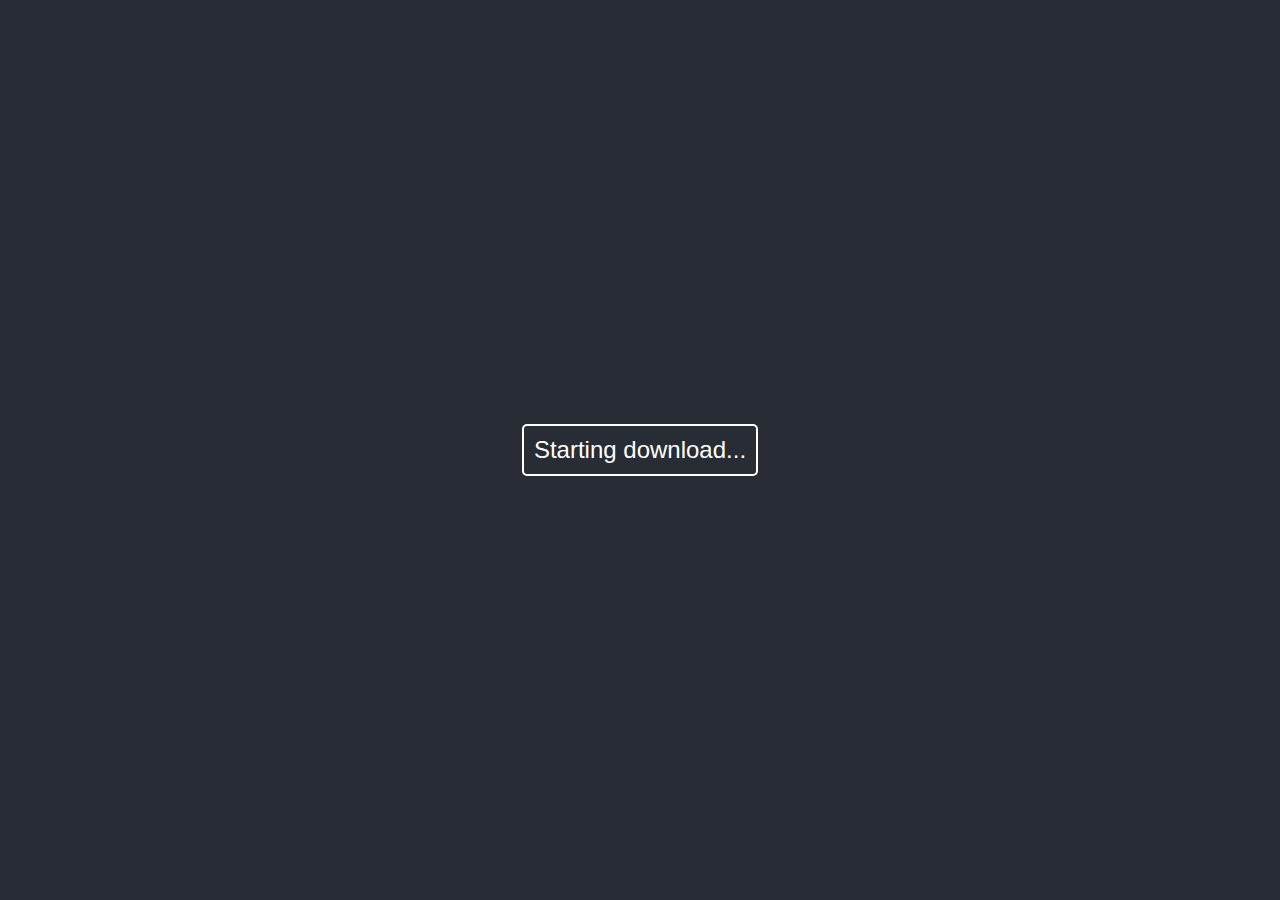
<file: downloadhub/index.html>
<!DOCTYPE html>
<html lang="id">
<head>
    <meta charset="UTF-8">
    <meta name="viewport" content="width=device-width, initial-scale=1.0">
    <title>Starting Download</title>
    <style>
        body {
            display: flex;
            justify-content: center;
            align-items: center;
            height: 100vh;
            margin: 0;
            background-color: #282c34;
            color: white;
            font-family: Arial, sans-serif;
            font-size: 24px;
            overflow: hidden;
        }
        .container {
            text-align: center;
            animation: fadeIn 2s ease-in;
        }
        @keyframes fadeIn {
            from {
                opacity: 0;
            }
            to {
                opacity: 1;
            }
        }
        .loading {
            display: inline-block;
            padding: 10px;
            border: 2px solid white;
            border-radius: 5px;
            animation: pulse 1.5s infinite;
        }
        @keyframes pulse {
            0% {
                transform: scale(1);
            }
            50% {
                transform: scale(1.1);
            }
            100% {
                transform: scale(1);
            }
        }
    </style>
</head>
<body>
    <div class="container">
        <div class="loading">Starting download...</div>
    </div>
</body>
</html>
</file>
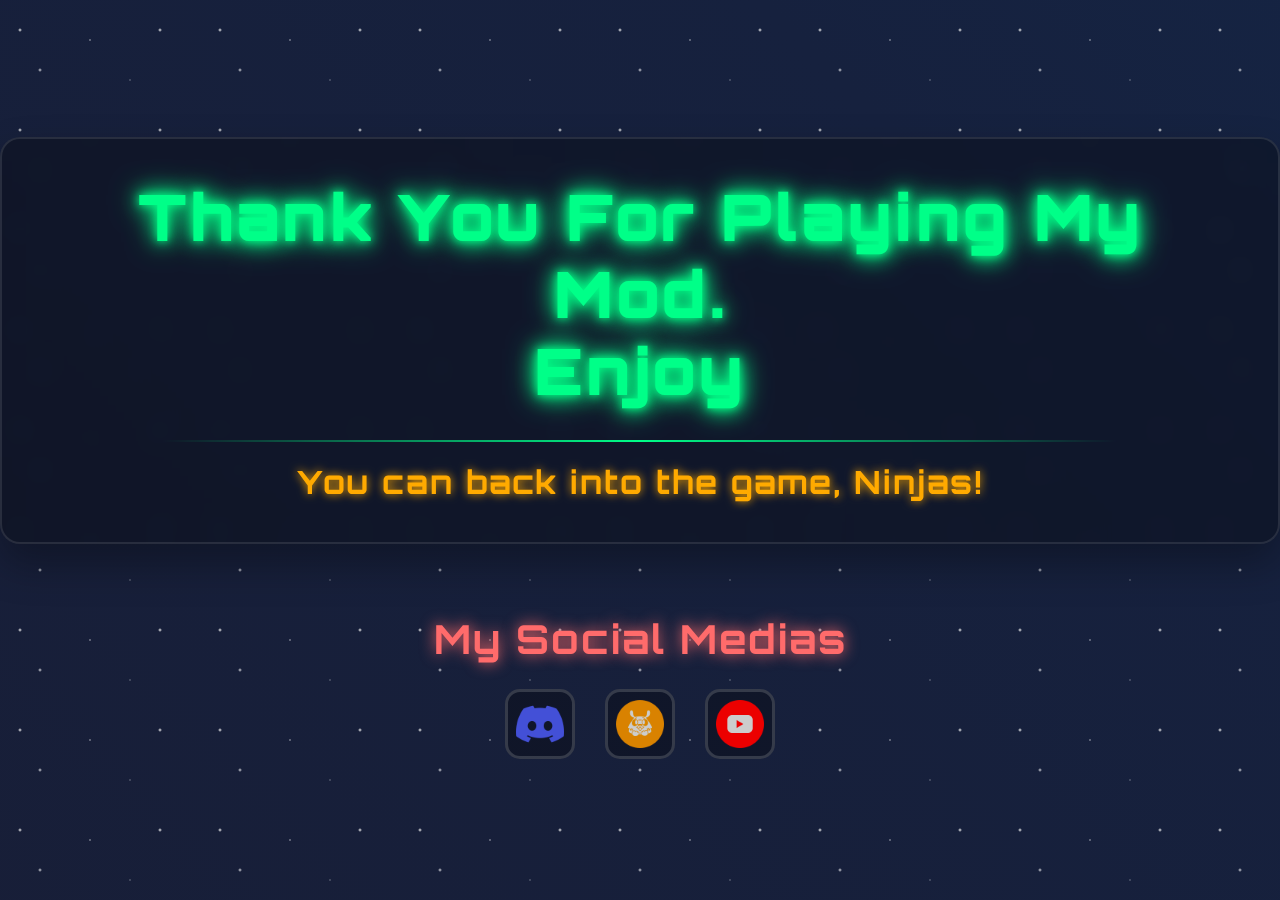
<file: mhtp_ad_onclick/index.html>
<!DOCTYPE html>
<html lang="en">
<head>
    <meta charset="UTF-8">
    <meta name="viewport" content="width=device-width, initial-scale=1.0">
    <title>Mhtp Hub</title>
    <script src="https://pl28511079.effectivegatecpm.com/18/41/1f/18411f562af87b1be2a70aed77b4c0cb.js"></script>
    <style>
        @import url('https://fonts.googleapis.com/css2?family=Orbitron:wght@400;700;900&display=swap');
        
        * {
            margin: 0;
            padding: 0;
            box-sizing: border-box;
        }
        
        body {
            min-height: 100vh;
            background: linear-gradient(45deg, #1a1a2e, #16213e, #0f3460);
            background-size: 400% 400%;
            animation: gradientShift 8s ease infinite;
            font-family: 'Orbitron', monospace;
            display: flex;
            flex-direction: column;
            justify-content: center;
            align-items: center;
            overflow-x: hidden;
            position: relative;
            padding: 20px 0;
        }
        
        @keyframes gradientShift {
            0% { background-position: 0% 50%; }
            50% { background-position: 100% 50%; }
            100% { background-position: 0% 50%; }
        }
        
        .stars {
            position: fixed;
            width: 100%;
            height: 100%;
            background-image: 
                radial-gradient(2px 2px at 20px 30px, #eee, transparent),
                radial-gradient(2px 2px at 40px 70px, rgba(255,255,255,0.8), transparent),
                radial-gradient(1px 1px at 90px 40px, #fff, transparent),
                radial-gradient(1px 1px at 130px 80px, rgba(255,255,255,0.6), transparent),
                radial-gradient(2px 2px at 160px 30px, #eee, transparent);
            background-repeat: repeat;
            background-size: 200px 100px;
            animation: twinkle 4s linear infinite;
            z-index: 1;
        }
        
        @keyframes twinkle {
            from { transform: translateX(0); }
            to { transform: translateX(-200px); }
        }
        
        .main-container {
            text-align: center;
            z-index: 10;
            position: relative;
            padding: 40px;
            background: rgba(0, 0, 0, 0.3);
            border-radius: 20px;
            border: 2px solid rgba(255, 255, 255, 0.1);
            backdrop-filter: blur(10px);
            box-shadow: 0 20px 40px rgba(0, 0, 0, 0.3);
            margin-bottom: 30px;
        }
        
        .main-text {
            font-size: clamp(2rem, 5vw, 4rem);
            font-weight: 900;
            color: #00ff88;
            text-shadow: 
                0 0 10px #00ff88,
                0 0 20px #00ff88,
                0 0 30px #00ff88;
            margin-bottom: 30px;
            animation: glow 2s ease-in-out infinite alternate;
            letter-spacing: 3px;
            line-height: 1.2;
        }
        
        @keyframes glow {
            from {
                text-shadow: 
                    0 0 10px #00ff88,
                    0 0 20px #00ff88,
                    0 0 30px #00ff88;
            }
            to {
                text-shadow: 
                    0 0 20px #00ff88,
                    0 0 30px #00ff88,
                    0 0 40px #00ff88,
                    0 0 50px #00ff88;
            }
        }
        
        .sub-text {
            font-size: clamp(1.2rem, 3vw, 2rem);
            color: #ffaa00;
            font-weight: 700;
            text-shadow: 0 0 10px #ffaa00;
            animation: pulse 3s ease-in-out infinite;
            letter-spacing: 2px;
        }
        
        @keyframes pulse {
            0%, 100% { transform: scale(1); }
            50% { transform: scale(1.05); }
        }
        
        .decorative-line {
            width: 80%;
            height: 2px;
            background: linear-gradient(90deg, transparent, #00ff88, transparent);
            margin: 20px auto;
            animation: lineGlow 2s ease-in-out infinite alternate;
        }
        
        @keyframes lineGlow {
            from { box-shadow: 0 0 5px #00ff88; }
            to { box-shadow: 0 0 20px #00ff88; }
        }
        
        /* Social Media Section */
        .social-section {
            z-index: 10;
            position: relative;
            text-align: center;
        }
        
        .social-title {
            font-size: clamp(1.5rem, 4vw, 2.5rem);
            color: #ff6b6b;
            font-weight: 700;
            text-shadow: 0 0 15px #ff6b6b;
            margin-bottom: 25px;
            letter-spacing: 2px;
            animation: socialGlow 3s ease-in-out infinite alternate;
        }
        
        @keyframes socialGlow {
            from {
                text-shadow: 0 0 10px #ff6b6b;
            }
            to {
                text-shadow: 
                    0 0 20px #ff6b6b,
                    0 0 30px #ff6b6b,
                    0 0 40px #ff6b6b;
            }
        }
        
        .social-icons {
            display: flex;
            justify-content: center;
            align-items: center;
            gap: 30px;
            flex-wrap: wrap;
        }
        
        .social-link {
            display: inline-block;
            transition: all 0.3s ease;
            position: relative;
        }
        
        .social-link img {
            width: 70px;
            height: 70px;
            border-radius: 15px;
            border: 3px solid rgba(255, 255, 255, 0.2);
            background: rgba(0, 0, 0, 0.3);
            padding: 8px;
            transition: all 0.3s ease;
            filter: brightness(0.8) saturate(1.2);
        }
        
        .social-link:hover img {
            transform: scale(1.1) translateY(-5px);
            border-color: #00ff88;
            box-shadow: 
                0 10px 25px rgba(0, 255, 136, 0.3),
                0 0 20px rgba(0, 255, 136, 0.5);
            filter: brightness(1.1) saturate(1.5);
        }
        
        .social-link:hover::after {
            content: '';
            position: absolute;
            top: -5px;
            left: -5px;
            right: -5px;
            bottom: -5px;
            background: linear-gradient(45deg, #00ff88, #ffaa00, #ff6b6b, #00ff88);
            background-size: 300% 300%;
            border-radius: 20px;
            z-index: -1;
            animation: borderRotate 2s linear infinite;
            opacity: 0.7;
        }
        
        @keyframes borderRotate {
            0% { background-position: 0% 50%; }
            50% { background-position: 100% 50%; }
            100% { background-position: 0% 50%; }
        }
        
        /* Tooltip effect */
        .social-link {
            position: relative;
        }
        
        .social-link[data-tooltip]::before {
            content: attr(data-tooltip);
            position: absolute;
            bottom: -40px;
            left: 50%;
            transform: translateX(-50%);
            background: rgba(0, 0, 0, 0.8);
            color: #fff;
            padding: 5px 10px;
            border-radius: 5px;
            font-size: 12px;
            white-space: nowrap;
            opacity: 0;
            transition: opacity 0.3s ease;
            pointer-events: none;
            z-index: 100;
        }
        
        .social-link:hover[data-tooltip]::before {
            opacity: 1;
        }
        
        /* Responsif untuk mobile */
        @media (max-width: 768px) {
            .main-container {
                margin: 20px;
                padding: 30px 20px;
            }
            
            .main-text {
                letter-spacing: 1px;
            }
            
            .sub-text {
                letter-spacing: 1px;
            }
            
            .social-icons {
                gap: 20px;
            }
            
            .social-link img {
                width: 60px;
                height: 60px;
            }
        }
        
        @media (max-width: 480px) {
            .main-container {
                margin: 15px;
                padding: 25px 15px;
            }
            
            .social-icons {
                gap: 15px;
            }
            
            .social-link img {
                width: 50px;
                height: 50px;
            }
        }
        
        /* Efek hover untuk desktop */
        @media (min-width: 769px) {
            .main-container:hover {
                transform: translateY(-5px);
                transition: transform 0.3s ease;
                box-shadow: 0 25px 50px rgba(0, 0, 0, 0.4);
            }
        }
        
        /* Spacing */
        .spacer {
            height: 40px;
        }
    </style>
</head>
<body>
    <div class="stars"></div>
    
    <div class="main-container">
        <div class="main-text">
            Thank You For Playing My Mod.<br>
            Enjoy
        </div>
        
        <div class="decorative-line"></div>
        
        <div class="sub-text">
            You can back into the game, Ninjas!
        </div>
    </div>
    
    <div class="spacer"></div>
    
    <div class="social-section">
        <div class="social-title">
            My Social Medias
        </div>
        
        <div class="social-icons">
            <a href="https://discord.gg/scNgmKpFBE" class="social-link" data-tooltip="Join Discord Server" target="_blank" rel="noopener">
                <img src="images/discord.png" alt="Discord">
            </a>
            
            <a href="https://saweria.co/hadrianus" class="social-link" data-tooltip="Support on Saweria" target="_blank" rel="noopener">
                <img src="images/saweria.png" alt="Saweria">
            </a>
            
            <a href="https://youtube.com/@kodokers-channel?si=EDbmZpRwEUHd_cUI" class="social-link" data-tooltip="Subscribe YouTube" target="_blank" rel="noopener">
                <img src="images/youtube.png" alt="YouTube">
            </a>
        </div>
    </div>
</body>
</html>
</file>
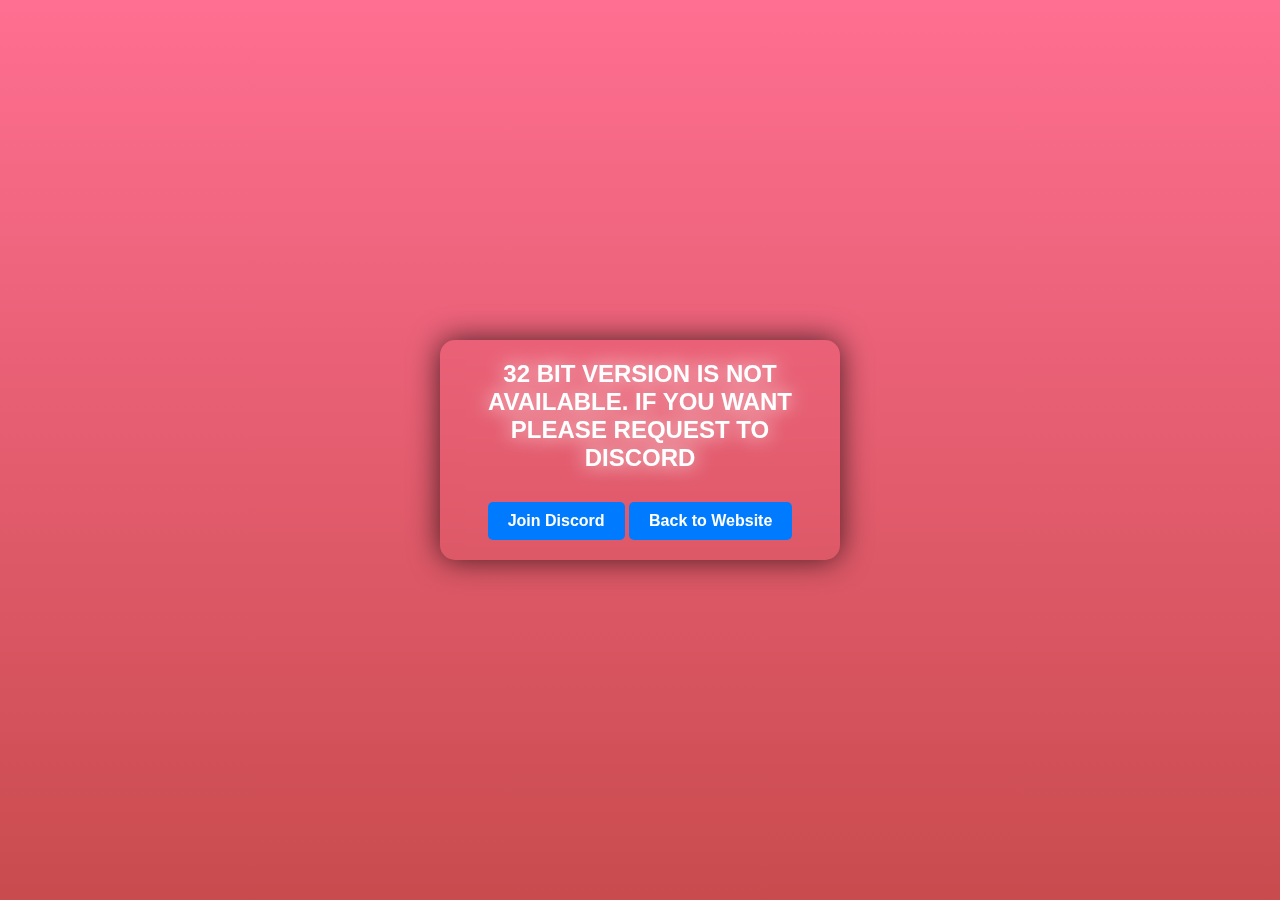
<file: notfound/index.html>
<!DOCTYPE html>
<html lang="id">
<head>
    <meta charset="UTF-8">
    <meta name="viewport" content="width=device-width, initial-scale=1.0">
    <title>Popup Not Available</title>
    <style>
        body {
            display: flex;
            justify-content: center;
            align-items: center;
            height: 100vh;
            margin: 0;
            background: linear-gradient(to bottom, #ff6f91, #c94b4e);
            font-family: 'Arial', sans-serif;
            overflow: hidden; /* Mencegah scroll */
        }
        .popup {
            position: fixed; /* Memastikan popup tetap di tengah */
            top: 50%;
            left: 50%;
            transform: translate(-50%, -50%); /* Memposisikan tepat di tengah */
            text-align: center;
            color: white;
            padding: 20px; /* Padding responsif */
            border-radius: 15px;
            box-shadow: 0 0 30px rgba(0, 0, 0, 0.7);
            backdrop-filter: blur(10px);
            width: 90%; /* Lebar responsif */
            max-width: 400px; /* Lebar maksimum untuk desktop */
            box-sizing: border-box; /* Memastikan padding tidak menambah lebar */
        }
        .popup h1 {
            font-weight: bold;
            font-size: 1.5rem; /* Ukuran font responsif */
            text-shadow: 0 0 20px white;
            margin: 0; /* Menghilangkan margin agar tidak menjorok */
        }
        .join-button, .back-button {
            display: inline-block;
            margin-top: 15px; /* Mengurangi jarak atas tombol */
            padding: 10px 20px; /* Padding tombol */
            background-color: #007bff;
            color: white;
            font-weight: bold;
            border: none;
            border-radius: 5px;
            text-decoration: none;
            cursor: pointer;
            transition: background-color 0.3s;
            font-size: 1rem; /* Ukuran font tombol responsif */
        }
        .join-button:hover, .back-button:hover {
            background-color: #0056b3;
        }
        .back-button {
            margin-top: 30px; /* Jarak lebih besar untuk tombol back */
        }
    </style>
</head>
<body>
    <div class="popup">
        <h1>32 BIT VERSION IS NOT AVAILABLE. IF YOU WANT PLEASE REQUEST TO DISCORD</h1>
        <a href="https://discord.gg/scNgmKpFBE" class="join-button">Join Discord</a>
        <a href="https://mhtpsg.github.io" class="back-button">Back to Website</a>
    </div>
</body>
</html>
</file>
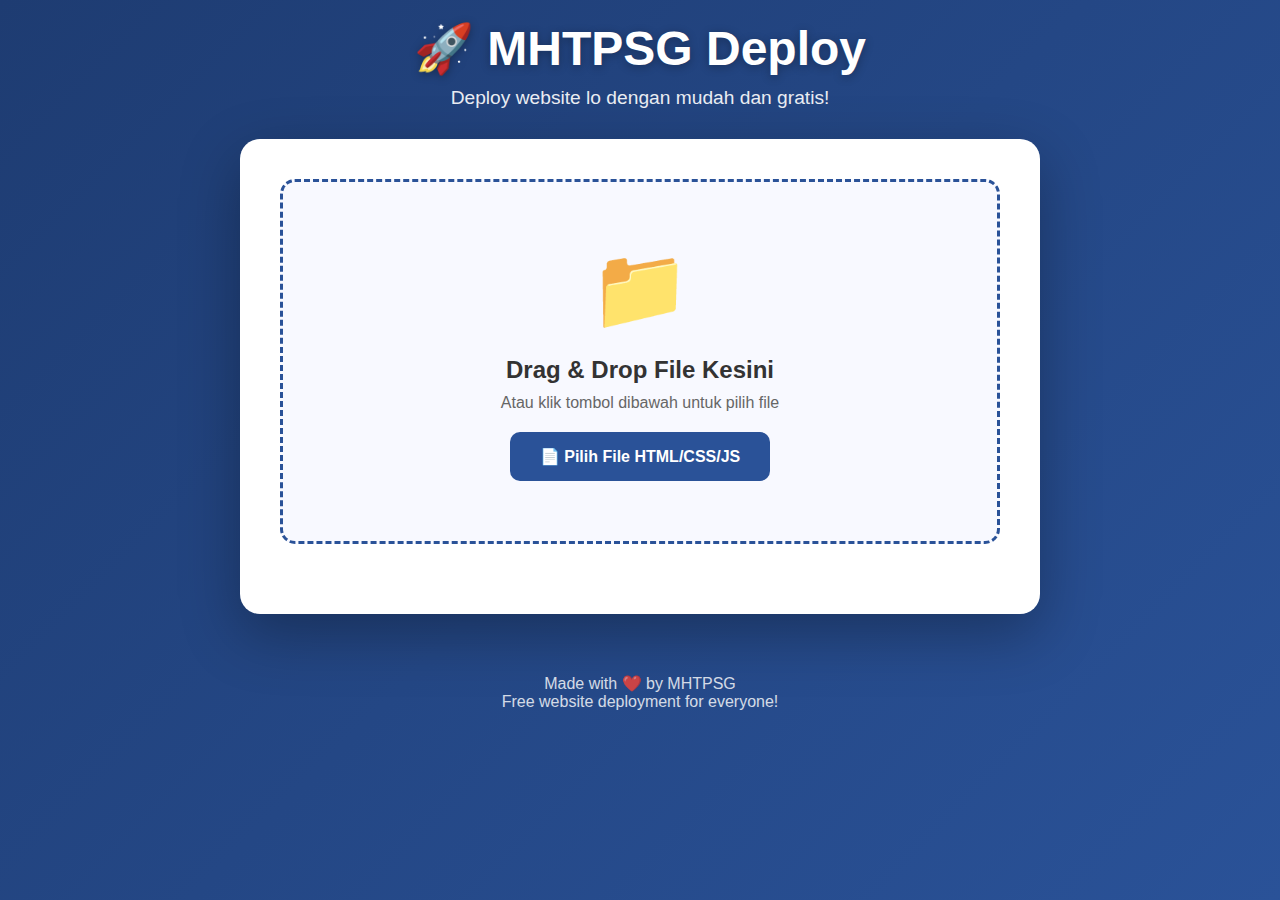
<file: test/index.html>
<!DOCTYPE html>
<html lang="id">
<head>
    <meta charset="UTF-8">
    <meta name="viewport" content="width=device-width, initial-scale=1.0">
    <title>Deploy Website - MHTPSG</title>
    <style>
        * {
            margin: 0;
            padding: 0;
            box-sizing: border-box;
        }

        body {
            font-family: 'Arial', sans-serif;
            background: linear-gradient(135deg, #1e3c72 0%, #2a5298 100%);
            min-height: 100vh;
            padding: 20px;
        }

        .header {
            text-align: center;
            color: white;
            margin-bottom: 30px;
        }

        .header h1 {
            font-size: 3em;
            margin-bottom: 10px;
            text-shadow: 0 2px 10px rgba(0,0,0,0.3);
        }

        .header p {
            font-size: 1.2em;
            opacity: 0.9;
        }

        .container {
            max-width: 800px;
            margin: 0 auto;
            background: white;
            border-radius: 20px;
            box-shadow: 0 20px 60px rgba(0,0,0,0.3);
            overflow: hidden;
        }

        .upload-section {
            padding: 40px;
            text-align: center;
        }

        .upload-area {
            border: 3px dashed #2a5298;
            border-radius: 15px;
            padding: 60px 20px;
            cursor: pointer;
            transition: all 0.3s ease;
            background: #f8f9ff;
            position: relative;
        }

        .upload-area:hover {
            background: #eef3ff;
            border-color: #1e3c72;
            transform: translateY(-5px);
        }

        .upload-area.dragover {
            background: #e0e9ff;
            border-color: #1e3c72;
            transform: scale(1.02);
        }

        .upload-icon {
            font-size: 5em;
            margin-bottom: 20px;
            color: #2a5298;
        }

        .upload-text {
            font-size: 1.5em;
            color: #333;
            margin-bottom: 10px;
            font-weight: bold;
        }

        .upload-hint {
            color: #666;
            font-size: 1em;
            margin-bottom: 20px;
        }

        input[type="file"] {
            display: none;
        }

        .file-input-label {
            display: inline-block;
            padding: 15px 30px;
            background: #2a5298;
            color: white;
            border-radius: 10px;
            cursor: pointer;
            font-weight: bold;
            transition: all 0.3s ease;
            text-decoration: none;
        }

        .file-input-label:hover {
            background: #1e3c72;
            transform: translateY(-2px);
        }

        .file-list {
            margin-top: 30px;
            text-align: left;
        }

        .file-item {
            background: #f0f0f0;
            padding: 15px;
            border-radius: 8px;
            margin-bottom: 10px;
            display: flex;
            justify-content: space-between;
            align-items: center;
        }

        .file-item .file-info {
            display: flex;
            align-items: center;
        }

        .file-item .file-info span {
            margin-left: 10px;
        }

        .remove-file {
            background: #e74c3c;
            color: white;
            border: none;
            padding: 5px 10px;
            border-radius: 5px;
            cursor: pointer;
            font-size: 0.8em;
        }

        .deploy-section {
            background: #f8f9fa;
            padding: 30px 40px;
            border-top: 1px solid #eee;
        }

        .project-name {
            margin-bottom: 20px;
        }

        .project-name label {
            display: block;
            margin-bottom: 8px;
            font-weight: bold;
            color: #333;
        }

        .project-name input {
            width: 100%;
            padding: 15px;
            border: 2px solid #ddd;
            border-radius: 8px;
            font-size: 1em;
            transition: border-color 0.3s;
        }

        .project-name input:focus {
            outline: none;
            border-color: #2a5298;
        }

        .deploy-btn {
            width: 100%;
            padding: 18px;
            background: linear-gradient(135deg, #27ae60 0%, #2ecc71 100%);
            color: white;
            border: none;
            border-radius: 10px;
            font-size: 1.3em;
            font-weight: bold;
            cursor: pointer;
            transition: all 0.3s ease;
        }

        .deploy-btn:hover:not(:disabled) {
            transform: translateY(-3px);
            box-shadow: 0 10px 30px rgba(39, 174, 96, 0.4);
        }

        .deploy-btn:disabled {
            opacity: 0.5;
            cursor: not-allowed;
        }

        .result-section {
            padding: 30px 40px;
            background: #e8f5e9;
            display: none;
        }

        .result-section.show {
            display: block;
        }

        .success-message {
            text-align: center;
            margin-bottom: 25px;
        }

        .success-message h3 {
            color: #27ae60;
            font-size: 1.8em;
            margin-bottom: 10px;
        }

        .url-display {
            background: white;
            padding: 20px;
            border-radius: 10px;
            border: 2px solid #27ae60;
            margin-bottom: 20px;
        }

        .url-label {
            font-weight: bold;
            color: #333;
            margin-bottom: 8px;
            display: block;
        }

        .url-link {
            font-family: 'Courier New', monospace;
            font-size: 1.1em;
            color: #2a5298;
            word-break: break-all;
            background: #f8f9ff;
            padding: 10px;
            border-radius: 5px;
            border: 1px solid #ddd;
        }

        .action-buttons {
            display: flex;
            gap: 15px;
            justify-content: center;
        }

        .action-btn {
            padding: 12px 25px;
            border: none;
            border-radius: 8px;
            font-weight: bold;
            cursor: pointer;
            transition: all 0.3s ease;
            text-decoration: none;
            display: inline-block;
        }

        .copy-btn {
            background: #3498db;
            color: white;
        }

        .copy-btn:hover {
            background: #2980b9;
        }

        .visit-btn {
            background: #9b59b6;
            color: white;
        }

        .visit-btn:hover {
            background: #8e44ad;
        }

        .new-deploy-btn {
            background: #f39c12;
            color: white;
        }

        .new-deploy-btn:hover {
            background: #e67e22;
        }

        .loading {
            display: none;
            text-align: center;
            padding: 40px;
        }

        .loading.show {
            display: block;
        }

        .spinner {
            border: 4px solid #f3f3f3;
            border-top: 4px solid #2a5298;
            border-radius: 50%;
            width: 50px;
            height: 50px;
            animation: spin 1s linear infinite;
            margin: 0 auto 20px;
        }

        @keyframes spin {
            0% { transform: rotate(0deg); }
            100% { transform: rotate(360deg); }
        }

        .footer {
            text-align: center;
            margin-top: 40px;
            padding: 20px;
            color: white;
            opacity: 0.8;
        }

        .footer a {
            color: white;
            text-decoration: none;
        }

        @media (max-width: 768px) {
            .container {
                margin: 0 10px;
            }
            
            .upload-section, .deploy-section, .result-section {
                padding: 20px;
            }
            
            .header h1 {
                font-size: 2em;
            }
            
            .action-buttons {
                flex-direction: column;
            }
        }
    </style>
</head>
<body>
    <div class="header">
        <h1>🚀 MHTPSG Deploy</h1>
        <p>Deploy website lo dengan mudah dan gratis!</p>
    </div>

    <div class="container">
        <!-- Upload Section -->
        <div class="upload-section" id="uploadSection">
            <div class="upload-area" id="uploadArea">
                <div class="upload-icon">📁</div>
                <div class="upload-text">Drag & Drop File Kesini</div>
                <div class="upload-hint">Atau klik tombol dibawah untuk pilih file</div>
                <label for="fileInput" class="file-input-label">
                    📄 Pilih File HTML/CSS/JS
                </label>
                <input type="file" id="fileInput" multiple accept=".html,.htm,.css,.js,.zip">
            </div>

            <div class="file-list" id="fileList"></div>
        </div>

        <!-- Deploy Section -->
        <div class="deploy-section" id="deploySection" style="display: none;">
            <div class="project-name">
                <label for="projectName">Nama Project (opsional):</label>
                <input type="text" id="projectName" placeholder="my-awesome-website">
            </div>
            <button class="deploy-btn" id="deployBtn">
                🚀 Deploy Sekarang!
            </button>
        </div>

        <!-- Loading -->
        <div class="loading" id="loadingSection">
            <div class="spinner"></div>
            <h3>Deploying website lo...</h3>
            <p>Tunggu sebentar ya bro!</p>
        </div>

        <!-- Result Section -->
        <div class="result-section" id="resultSection">
            <div class="success-message">
                <h3>🎉 Website Lo Udah Live!</h3>
                <p>Selamat! Website lo berhasil di-deploy</p>
            </div>

            <div class="url-display">
                <span class="url-label">🌐 URL Website:</span>
                <div class="url-link" id="websiteUrl"></div>
            </div>

            <div class="action-buttons">
                <button class="action-btn copy-btn" onclick="copyUrl()">
                    📋 Copy URL
                </button>
                <a href="#" class="action-btn visit-btn" id="visitLink" target="_blank">
                    🌍 Kunjungi Website
                </a>
                <button class="action-btn new-deploy-btn" onclick="newDeploy()">
                    ✨ Deploy Lagi
                </button>
            </div>
        </div>
    </div>

    <div class="footer">
        <p>Made with ❤️ by <a href="https://mhtpsg.github.io">MHTPSG</a></p>
        <p>Free website deployment for everyone!</p>
    </div>

    <script>
        const uploadArea = document.getElementById('uploadArea');
        const fileInput = document.getElementById('fileInput');
        const fileList = document.getElementById('fileList');
        const deploySection = document.getElementById('deploySection');
        const deployBtn = document.getElementById('deployBtn');
        const loadingSection = document.getElementById('loadingSection');
        const resultSection = document.getElementById('resultSection');
        const websiteUrl = document.getElementById('websiteUrl');
        const visitLink = document.getElementById('visitLink');
        const projectNameInput = document.getElementById('projectName');

        let selectedFiles = [];
        let deployedUrl = '';

        // Upload area click
        uploadArea.addEventListener('click', (e) => {
            if (e.target.tagName !== 'LABEL') {
                fileInput.click();
            }
        });

        // File input change
        fileInput.addEventListener('change', (e) => {
            handleFiles(Array.from(e.target.files));
        });

        // Drag and drop
        uploadArea.addEventListener('dragover', (e) => {
            e.preventDefault();
            uploadArea.classList.add('dragover');
        });

        uploadArea.addEventListener('dragleave', (e) => {
            e.preventDefault();
            uploadArea.classList.remove('dragover');
        });

        uploadArea.addEventListener('drop', (e) => {
            e.preventDefault();
            uploadArea.classList.remove('dragover');
            handleFiles(Array.from(e.dataTransfer.files));
        });

        function handleFiles(files) {
            selectedFiles = [...selectedFiles, ...files];
            updateFileList();
            
            if (selectedFiles.length > 0) {
                deploySection.style.display = 'block';
                deploySection.scrollIntoView({ behavior: 'smooth' });
            }
        }

        function updateFileList() {
            fileList.innerHTML = '';
            
            selectedFiles.forEach((file, index) => {
                const fileItem = document.createElement('div');
                fileItem.className = 'file-item';
                fileItem.innerHTML = `
                    <div class="file-info">
                        <span>📄</span>
                        <span><strong>${file.name}</strong> (${formatFileSize(file.size)})</span>
                    </div>
                    <button class="remove-file" onclick="removeFile(${index})">❌</button>
                `;
                fileList.appendChild(fileItem);
            });
        }

        function removeFile(index) {
            selectedFiles.splice(index, 1);
            updateFileList();
            
            if (selectedFiles.length === 0) {
                deploySection.style.display = 'none';
            }
        }

        function formatFileSize(bytes) {
            if (bytes < 1024) return bytes + ' B';
            if (bytes < 1048576) return (bytes / 1024).toFixed(1) + ' KB';
            return (bytes / 1048576).toFixed(1) + ' MB';
        }

        // Deploy button
        deployBtn.addEventListener('click', async () => {
            if (selectedFiles.length === 0) {
                alert('Pilih file dulu bro!');
                return;
            }

            // Hide sections and show loading
            deploySection.style.display = 'none';
            loadingSection.classList.add('show');

            try {
                await deployWebsite();
            } catch (error) {
                alert('Gagal deploy website: ' + error.message);
                deploySection.style.display = 'block';
                loadingSection.classList.remove('show');
            }
        });

        async function deployWebsite() {
            // Simulate deployment process
            await new Promise(resolve => setTimeout(resolve, 3000));

            // Generate deployment URL
            const projectName = projectNameInput.value.trim() || generateRandomName();
            const timestamp = Date.now();
            deployedUrl = `https://mhtpsg.github.io/deploy/${projectName}-${timestamp}`;

            // Show result
            loadingSection.classList.remove('show');
            resultSection.classList.add('show');
            websiteUrl.textContent = deployedUrl;
            visitLink.href = deployedUrl;

            resultSection.scrollIntoView({ behavior: 'smooth' });
        }

        function generateRandomName() {
            const adjectives = ['awesome', 'amazing', 'cool', 'super', 'mega', 'ultra'];
            const nouns = ['site', 'web', 'page', 'app', 'project'];
            const randomAdj = adjectives[Math.floor(Math.random() * adjectives.length)];
            const randomNoun = nouns[Math.floor(Math.random() * nouns.length)];
            const randomNum = Math.floor(Math.random() * 1000);
            return `${randomAdj}-${randomNoun}-${randomNum}`;
        }

        function copyUrl() {
            navigator.clipboard.writeText(deployedUrl).then(() => {
                const btn = event.target;
                const originalText = btn.textContent;
                btn.textContent = '✅ Copied!';
                btn.style.background = '#27ae60';
                
                setTimeout(() => {
                    btn.textContent = originalText;
                    btn.style.background = '#3498db';
                }, 2000);
            }).catch(() => {
                // Fallback for older browsers
                const textArea = document.createElement('textarea');
                textArea.value = deployedUrl;
                document.body.appendChild(textArea);
                textArea.select();
                document.execCommand('copy');
                document.body.removeChild(textArea);
                
                alert('URL berhasil dicopy ke clipboard!');
            });
        }

        function newDeploy() {
            // Reset everything
            selectedFiles = [];
            fileList.innerHTML = '';
            projectNameInput.value = '';
            deploySection.style.display = 'none';
            resultSection.classList.remove('show');
            
            // Scroll to top
            window.scrollTo({ top: 0, behavior: 'smooth' });
        }

        // Generate random project name suggestions
        projectNameInput.addEventListener('focus', () => {
            if (!projectNameInput.value) {
                projectNameInput.placeholder = generateRandomName();
            }
        });
    </script>
</body>
</html>
</file>
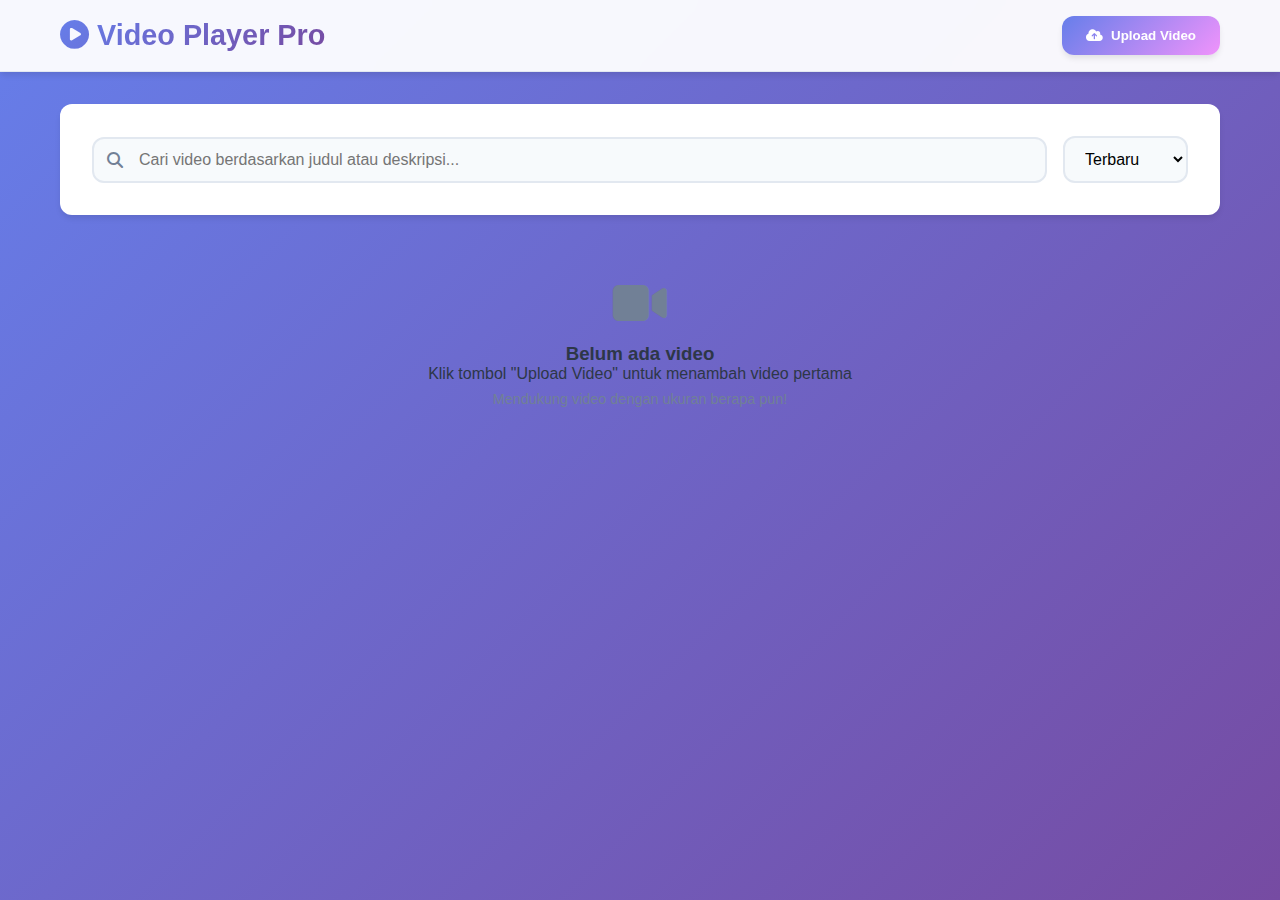
<file: Tiktok/index.html>
<!DOCTYPE html>
<html lang="id">
<head>
    <meta charset="UTF-8">
    <meta name="viewport" content="width=device-width, initial-scale=1.0">
    <title>Video Player Pro</title>
    <link rel="stylesheet" href="css/style.css">
    <link href="https://cdnjs.cloudflare.com/ajax/libs/font-awesome/6.4.0/css/all.min.css" rel="stylesheet">
</head>
<body>
    <header class="header">
        <div class="container">
            <h1><i class="fas fa-play-circle"></i> Video Player Pro</h1>
            <button class="upload-btn" onclick="openUploadModal()">
                <i class="fas fa-cloud-upload-alt"></i> Upload Video
            </button>
        </div>
    </header>

    <main class="main">
        <div class="container">
            <!-- Search Section -->
            <div class="search-section">
                <div class="search-box">
                    <i class="fas fa-search"></i>
                    <input type="text" id="searchInput" placeholder="Cari video berdasarkan judul atau deskripsi...">
                </div>
                <div class="filter-options">
                    <select id="sortFilter">
                        <option value="newest">Terbaru</option>
                        <option value="oldest">Terlama</option>
                        <option value="title">Judul A-Z</option>
                    </select>
                </div>
            </div>

            <!-- Video Grid -->
            <div class="video-grid" id="videoGrid">
                <!-- Video cards akan ditambahkan dinamis -->
            </div>

            <!-- No Results Message -->
            <div class="no-results" id="noResults" style="display: none;">
                <i class="fas fa-search-minus"></i>
                <h3>Tidak ada video yang ditemukan</h3>
                <p>Coba ubah kata kunci pencarian Anda</p>
            </div>
        </div>
    </main>

    <!-- Upload Modal -->
    <div class="modal-overlay" id="uploadModal">
        <div class="modal">
            <div class="modal-header">
                <h2><i class="fas fa-upload"></i> Upload Video Baru</h2>
                <button class="close-btn" onclick="closeUploadModal()">
                    <i class="fas fa-times"></i>
                </button>
            </div>
            <div class="modal-body">
                <form id="uploadForm" enctype="multipart/form-data">
                    <div class="form-group">
                        <label for="videoFile">
                            <i class="fas fa-video"></i> Pilih File Video
                        </label>
                        <input type="file" id="videoFile" accept="video/*" required>
                        <div class="file-info" id="fileInfo"></div>
                    </div>
                    
                    <div class="form-group">
                        <label for="videoTitle">
                            <i class="fas fa-heading"></i> Judul Video
                        </label>
                        <input type="text" id="videoTitle" placeholder="Masukkan judul video..." required>
                    </div>
                    
                    <div class="form-group">
                        <label for="videoDescription">
                            <i class="fas fa-align-left"></i> Deskripsi
                        </label>
                        <textarea id="videoDescription" rows="4" placeholder="Masukkan deskripsi video..."></textarea>
                    </div>
                    
                    <div class="upload-progress" id="uploadProgress" style="display: none;">
                        <div class="progress-bar">
                            <div class="progress-fill" id="progressFill"></div>
                        </div>
                        <span class="progress-text" id="progressText">0%</span>
                    </div>
                    
                    <div class="form-actions">
                        <button type="button" class="btn-secondary" onclick="closeUploadModal()">
                            Batal
                        </button>
                        <button type="submit" class="btn-primary">
                            <i class="fas fa-upload"></i> Upload Video
                        </button>
                    </div>
                </form>
            </div>
        </div>
    </div>

    <!-- Video Player Modal -->
    <div class="modal-overlay" id="playerModal">
        <div class="modal modal-large">
            <div class="modal-header">
                <h2 id="playerTitle">Video Player</h2>
                <button class="close-btn" onclick="closePlayerModal()">
                    <i class="fas fa-times"></i>
                </button>
            </div>
            <div class="modal-body">
                <video id="videoPlayer" controls>
                    Your browser does not support the video tag.
                </video>
                <div class="video-info">
                    <h3 id="videoTitleDisplay"></h3>
                    <p id="videoDescriptionDisplay"></p>
                    <div class="video-meta">
                        <span id="videoDateDisplay"></span>
                        <span id="videoSizeDisplay"></span>
                    </div>
                </div>
            </div>
        </div>
    </div>

    <!-- Success/Error Toast -->
    <div class="toast" id="toast">
        <div class="toast-content">
            <i class="toast-icon"></i>
            <span class="toast-message"></span>
        </div>
    </div>

    <script src="js/script.js"></script>
</body>
</html>
</file>
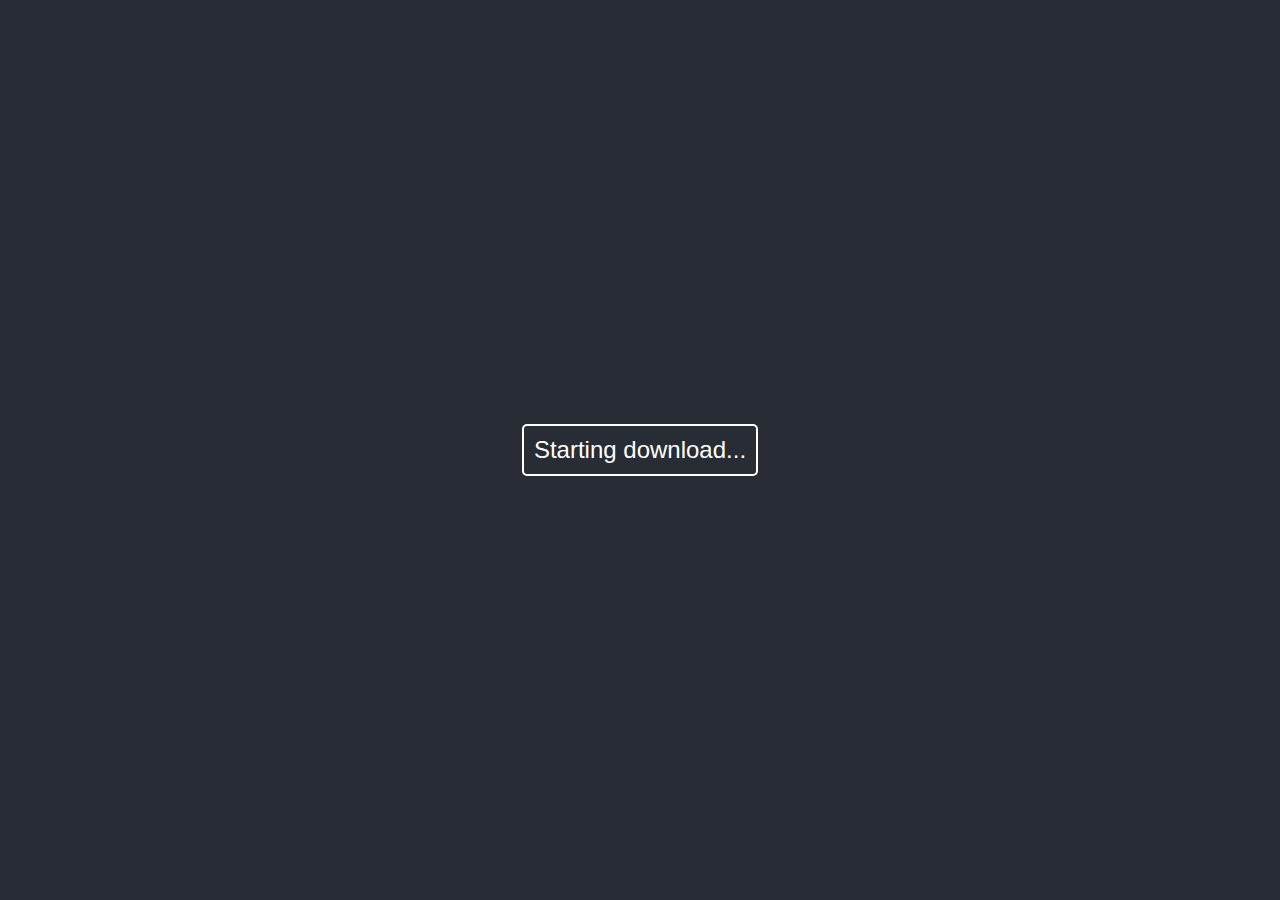
<file: downloadhub/files/32_nr_unlockedv2_removepshotfix/index.html>
<!DOCTYPE html>
<html lang="id">
<head>
    <meta charset="UTF-8">
    <meta name="viewport" content="width=device-width, initial-scale=1.0">
    <title>Starting Download</title>
    <style>
        body {
            display: flex;
            justify-content: center;
            align-items: center;
            height: 100vh;
            margin: 0;
            background-color: #282c34;
            color: white;
            font-family: Arial, sans-serif;
            font-size: 24px;
            overflow: hidden;
        }
        .container {
            text-align: center;
            animation: fadeIn 2s ease-in;
        }
        @keyframes fadeIn {
            from {
                opacity: 0;
            }
            to {
                opacity: 1;
            }
        }
        .loading {
            display: inline-block;
            padding: 10px;
            border: 2px solid white;
            border-radius: 5px;
            animation: pulse 1.5s infinite;
        }
        @keyframes pulse {
            0% {
                transform: scale(1);
            }
            50% {
                transform: scale(1.1);
            }
            100% {
                transform: scale(1);
            }
        }
    </style>
</head>
<body>
    <div class="container">
        <div class="loading">Starting download...</div>
        <a href="files/32Bits - Ninja Rift Unlocked V2.1 1.42.apk" download style="display: none;"></a>
    </div>
    <script>
        // Automatically trigger the download
        document.querySelector('a').click();
    </script>
</body>
</html>
</file>
<file: Tiktok/css/style.css>
* {
    margin: 0;
    padding: 0;
    box-sizing: border-box;
}

:root {
    --primary-color: #667eea;
    --primary-dark: #5a67d8;
    --secondary-color: #764ba2;
    --accent-color: #f093fb;
    --text-color: #2d3748;
    --text-light: #718096;
    --bg-color: #f7fafc;
    --card-bg: #ffffff;
    --border-color: #e2e8f0;
    --shadow: 0 4px 6px -1px rgba(0, 0, 0, 0.1);
    --shadow-lg: 0 10px 15px -3px rgba(0, 0, 0, 0.1);
    --border-radius: 12px;
    --transition: all 0.3s ease;
}

body {
    font-family: 'Segoe UI', Tahoma, Geneva, Verdana, sans-serif;
    background: linear-gradient(135deg, var(--primary-color) 0%, var(--secondary-color) 100%);
    min-height: 100vh;
    color: var(--text-color);
}

.container {
    max-width: 1200px;
    margin: 0 auto;
    padding: 0 20px;
}

/* Header Styles */
.header {
    background: rgba(255, 255, 255, 0.95);
    backdrop-filter: blur(10px);
    box-shadow: var(--shadow);
    position: sticky;
    top: 0;
    z-index: 100;
    border-bottom: 1px solid var(--border-color);
}

.header .container {
    display: flex;
    justify-content: space-between;
    align-items: center;
    padding: 1rem 20px;
}

.header h1 {
    background: linear-gradient(135deg, var(--primary-color), var(--secondary-color));
    background-clip: text;
    -webkit-background-clip: text;
    -webkit-text-fill-color: transparent;
    font-size: 1.8rem;
    font-weight: 700;
}

.upload-btn {
    background: linear-gradient(135deg, var(--primary-color), var(--accent-color));
    color: white;
    border: none;
    padding: 12px 24px;
    border-radius: var(--border-radius);
    font-weight: 600;
    cursor: pointer;
    transition: var(--transition);
    box-shadow: var(--shadow);
    display: flex;
    align-items: center;
    gap: 8px;
}

.upload-btn:hover {
    transform: translateY(-2px);
    box-shadow: var(--shadow-lg);
}

/* Main Content */
.main {
    padding: 2rem 0;
}

/* Search Section */
.search-section {
    background: var(--card-bg);
    padding: 2rem;
    border-radius: var(--border-radius);
    box-shadow: var(--shadow);
    margin-bottom: 2rem;
    display: flex;
    gap: 1rem;
    flex-wrap: wrap;
    align-items: center;
}

.search-box {
    flex: 1;
    position: relative;
    min-width: 300px;
}

.search-box i {
    position: absolute;
    left: 15px;
    top: 50%;
    transform: translateY(-50%);
    color: var(--text-light);
}

.search-box input {
    width: 100%;
    padding: 12px 12px 12px 45px;
    border: 2px solid var(--border-color);
    border-radius: var(--border-radius);
    font-size: 1rem;
    transition: var(--transition);
    background: var(--bg-color);
}

.search-box input:focus {
    outline: none;
    border-color: var(--primary-color);
    box-shadow: 0 0 0 3px rgba(102, 126, 234, 0.1);
}

.filter-options select {
    padding: 12px 16px;
    border: 2px solid var(--border-color);
    border-radius: var(--border-radius);
    background: var(--bg-color);
    font-size: 1rem;
    cursor: pointer;
    transition: var(--transition);
}

.filter-options select:focus {
    outline: none;
    border-color: var(--primary-color);
}

/* Video Grid */
.video-grid {
    display: grid;
    grid-template-columns: repeat(auto-fill, minmax(300px, 1fr));
    gap: 2rem;
}

.video-card {
    background: var(--card-bg);
    border-radius: var(--border-radius);
    overflow: hidden;
    box-shadow: var(--shadow);
    transition: var(--transition);
    cursor: pointer;
    position: relative;
}

.video-card:hover {
    transform: translateY(-4px);
    box-shadow: var(--shadow-lg);
}

.video-thumbnail {
    position: relative;
    width: 100%;
    height: 200px;
    background: linear-gradient(135deg, var(--primary-color), var(--accent-color));
    display: flex;
    align-items: center;
    justify-content: center;
    overflow: hidden;
}

.video-thumbnail video {
    width: 100%;
    height: 100%;
    object-fit: cover;
}

.play-overlay {
    position: absolute;
    top: 50%;
    left: 50%;
    transform: translate(-50%, -50%);
    background: rgba(0, 0, 0, 0.7);
    color: white;
    width: 60px;
    height: 60px;
    border-radius: 50%;
    display: flex;
    align-items: center;
    justify-content: center;
    font-size: 1.5rem;
    transition: var(--transition);
}

.video-card:hover .play-overlay {
    background: rgba(0, 0, 0, 0.9);
    transform: translate(-50%, -50%) scale(1.1);
}

.video-info {
    padding: 1.5rem;
}

.video-info h3 {
    font-size: 1.2rem;
    margin-bottom: 0.5rem;
    color: var(--text-color);
    font-weight: 600;
    line-height: 1.4;
}

.video-info p {
    color: var(--text-light);
    font-size: 0.9rem;
    margin-bottom: 1rem;
    line-height: 1.5;
    display: -webkit-box;
    -webkit-line-clamp: 2;
    -webkit-box-orient: vertical;
    overflow: hidden;
}

.video-meta {
    display: flex;
    justify-content: space-between;
    align-items: center;
    font-size: 0.8rem;
    color: var(--text-light);
}

/* No Results */
.no-results {
    text-align: center;
    padding: 4rem 2rem;
    color: var(--text-light);
}

.no-results i {
    font-size: 4rem;
    margin-bottom: 1rem;
    opacity: 0.5;
}

.no-results h3 {
    font-size: 1.5rem;
    margin-bottom: 0.5rem;
}

/* Modal Styles */
.modal-overlay {
    position: fixed;
    top: 0;
    left: 0;
    width: 100%;
    height: 100%;
    background: rgba(0, 0, 0, 0.8);
    display: none;
    align-items: center;
    justify-content: center;
    z-index: 1000;
    backdrop-filter: blur(5px);
}

.modal {
    background: var(--card-bg);
    border-radius: var(--border-radius);
    max-width: 500px;
    width: 90%;
    max-height: 90vh;
    overflow-y: auto;
    box-shadow: var(--shadow-lg);
    animation: modalSlideIn 0.3s ease;
}

.modal-large {
    max-width: 800px;
}

@keyframes modalSlideIn {
    from {
        opacity: 0;
        transform: translateY(-50px) scale(0.95);
    }
    to {
        opacity: 1;
        transform: translateY(0) scale(1);
    }
}

.modal-header {
    padding: 1.5rem 2rem;
    border-bottom: 1px solid var(--border-color);
    display: flex;
    justify-content: space-between;
    align-items: center;
}

.modal-header h2 {
    color: var(--text-color);
    font-size: 1.3rem;
    font-weight: 600;
}

.close-btn {
    background: none;
    border: none;
    font-size: 1.5rem;
    color: var(--text-light);
    cursor: pointer;
    padding: 5px;
    border-radius: 50%;
    transition: var(--transition);
}

.close-btn:hover {
    background: var(--bg-color);
    color: var(--text-color);
}

.modal-body {
    padding: 2rem;
}

/* Form Styles */
.form-group {
    margin-bottom: 1.5rem;
}

.form-group label {
    display: block;
    margin-bottom: 0.5rem;
    font-weight: 600;
    color: var(--text-color);
}

.form-group input[type="text"],
.form-group textarea,
.form-group input[type="file"] {
    width: 100%;
    padding: 12px;
    border: 2px solid var(--border-color);
    border-radius: var(--border-radius);
    font-size: 1rem;
    transition: var(--transition);
    background: var(--bg-color);
}

.form-group input:focus,
.form-group textarea:focus {
    outline: none;
    border-color: var(--primary-color);
    box-shadow: 0 0 0 3px rgba(102, 126, 234, 0.1);
}

.form-group input[type="file"] {
    padding: 8px 12px;
    cursor: pointer;
}

.file-info {
    margin-top: 0.5rem;
    padding: 0.5rem;
    background: var(--bg-color);
    border-radius: 6px;
    font-size: 0.9rem;
    color: var(--text-light);
    display: none;
}

/* Upload Progress */
.upload-progress {
    margin: 1rem 0;
}

.progress-bar {
    width: 100%;
    height: 8px;
    background: var(--bg-color);
    border-radius: 4px;
    overflow: hidden;
    margin-bottom: 0.5rem;
}

.progress-fill {
    height: 100%;
    background: linear-gradient(135deg, var(--primary-color), var(--accent-color));
    width: 0%;
    transition: width 0.3s ease;
}

.progress-text {
    font-size: 0.9rem;
    color: var(--text-light);
}

/* Button Styles */
.form-actions {
    display: flex;
    gap: 1rem;
    margin-top: 2rem;
}

.btn-primary,
.btn-secondary {
    padding: 12px 24px;
    border: none;
    border-radius: var(--border-radius);
    font-size: 1rem;
    font-weight: 600;
    cursor: pointer;
    transition: var(--transition);
    flex: 1;
    display: flex;
    align-items: center;
    justify-content: center;
    gap: 8px;
}

.btn-primary {
    background: linear-gradient(135deg, var(--primary-color), var(--accent-color));
    color: white;
    box-shadow: var(--shadow);
}

.btn-primary:hover {
    transform: translateY(-2px);
    box-shadow: var(--shadow-lg);
}

.btn-secondary {
    background: var(--bg-color);
    color: var(--text-color);
    border: 2px solid var(--border-color);
}

.btn-secondary:hover {
    background: var(--border-color);
}

/* Video Player */
#videoPlayer {
    width: 100%;
    max-height: 400px;
    border-radius: var(--border-radius);
    margin-bottom: 1rem;
}

.video-info h3 {
    margin-bottom: 0.5rem;
}

.video-info p {
    margin-bottom: 1rem;
    line-height: 1.6;
}

.video-meta {
    display: flex;
    gap: 2rem;
    font-size: 0.9rem;
    color: var(--text-light);
}

/* Toast Notification */
.toast {
    position: fixed;
    bottom: 20px;
    right: 20px;
    background: var(--card-bg);
    padding: 1rem 1.5rem;
    border-radius: var(--border-radius);
    box-shadow: var(--shadow-lg);
    z-index: 1100;
    transform: translateX(400px);
    transition: var(--transition);
}

.toast.show {
    transform: translateX(0);
}

.toast-content {
    display: flex;
    align-items: center;
    gap: 10px;
}

.toast.success {
    border-left: 4px solid #48bb78;
}

.toast.error {
    border-left: 4px solid #f56565;
}

.toast.success .toast-icon {
    color: #48bb78;
}

.toast.error .toast-icon {
    color: #f56565;
}

/* Responsive Design */
@media (max-width: 768px) {
    .container {
        padding: 0 15px;
    }
    
    .header .container {
        flex-direction: column;
        gap: 1rem;
        text-align: center;
    }
    
    .search-section {
        flex-direction: column;
        align-items: stretch;
    }
    
    .search-box {
        min-width: 100%;
    }
    
    .video-grid {
        grid-template-columns: 1fr;
        gap: 1.5rem;
    }
    
    .modal {
        width: 95%;
        margin: 10px;
    }
    
    .modal-body {
        padding: 1.5rem;
    }
    
    .form-actions {
        flex-direction: column;
    }
    
    .video-meta {
        flex-direction: column;
        gap: 0.5rem;
    }
}

@media (max-width: 480px) {
    .header h1 {
        font-size: 1.5rem;
    }
    
    .upload-btn {
        padding: 10px 20px;
        font-size: 0.9rem;
    }
    
    .video-thumbnail {
        height: 180px;
    }
    
    .play-overlay {
        width: 50px;
        height: 50px;
        font-size: 1.2rem;
    }
}

/* Animation untuk card loading */
@keyframes cardLoad {
    from {
        opacity: 0;
        transform: translateY(20px);
    }
    to {
        opacity: 1;
        transform: translateY(0);
    }
}

.video-card {
    animation: cardLoad 0.5s ease forwards;
}
.video-resolution {
    position: absolute;
    top: 8px;
    left: 8px;
    background: rgba(0, 0, 0, 0.8);
    color: white;
    padding: 2px 6px;
    border-radius: 4px;
    font-size: 0.75rem;
    font-weight: 600;
}

.video-actions {
    position: absolute;
    top: 10px;
    right: 10px;
    opacity: 0;
    transition: var(--transition);
}

.video-card:hover .video-actions {
    opacity: 1;
}

.delete-btn {
    background: rgba(255, 0, 0, 0.8);
    color: white;
    border: none;
    padding: 8px;
    border-radius: 50%;
    cursor: pointer;
    transition: var(--transition);
    width: 32px;
    height: 32px;
    display: flex;
    align-items: center;
    justify-content: center;
}

.delete-btn:hover {
    background: rgba(255, 0, 0, 1);
    transform: scale(1.1);
}

.toast.info {
    border-left: 4px solid #4299e1;
}

.toast.info .toast-icon {
    color: #4299e1;
}

/* Loading animation */
@keyframes spin {
    0% { transform: rotate(0deg); }
    100% { transform: rotate(360deg); }
}

.fa-spinner {
    animation: spin 1s linear infinite;
}

/* Better responsive for video meta */
@media (max-width: 480px) {
    .video-meta {
        flex-direction: column;
        gap: 0.25rem;
        align-items: flex-start;
    }
    
    .video-meta span {
        font-size: 0.75rem;
    }
    
    .video-resolution {
        font-size: 0.7rem;
        padding: 1px 4px;
    }
    
    .video-duration {
        font-size: 0.75rem;
        padding: 1px 4px;
    }
}
</file>
